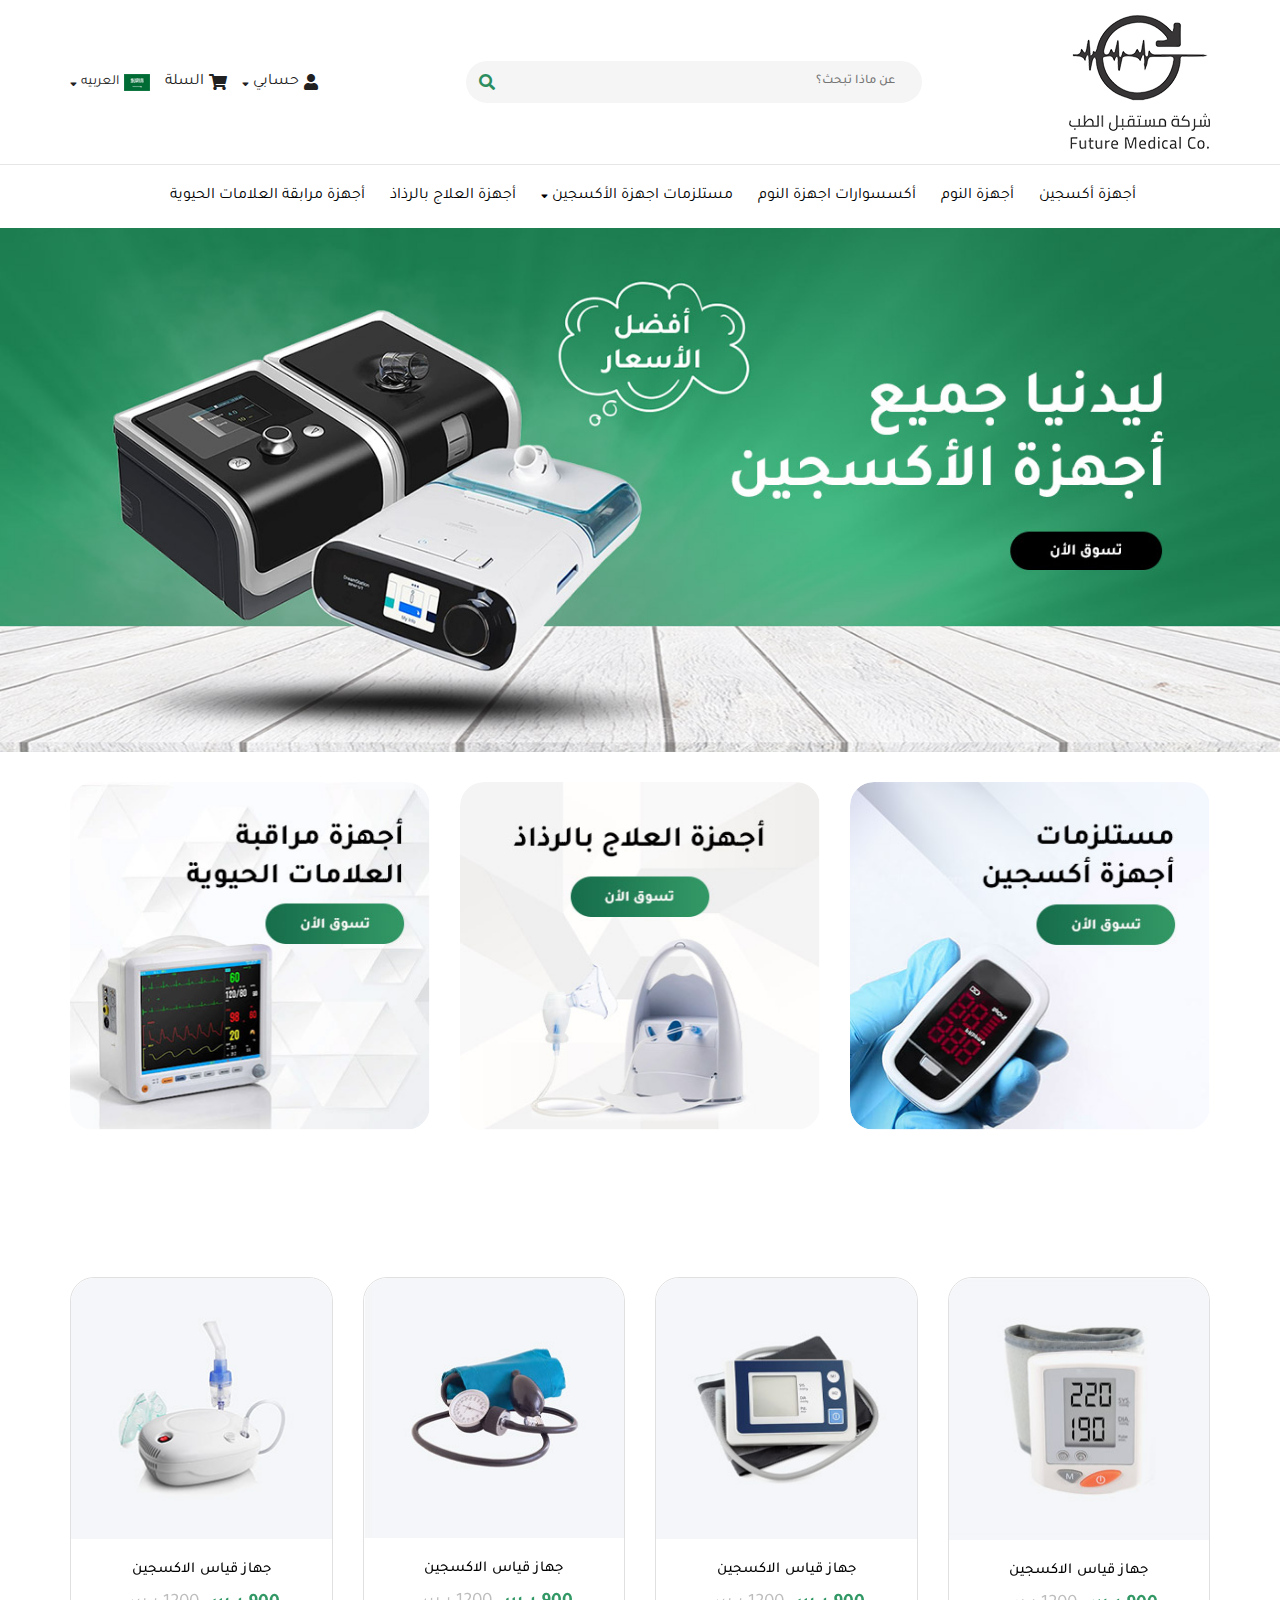
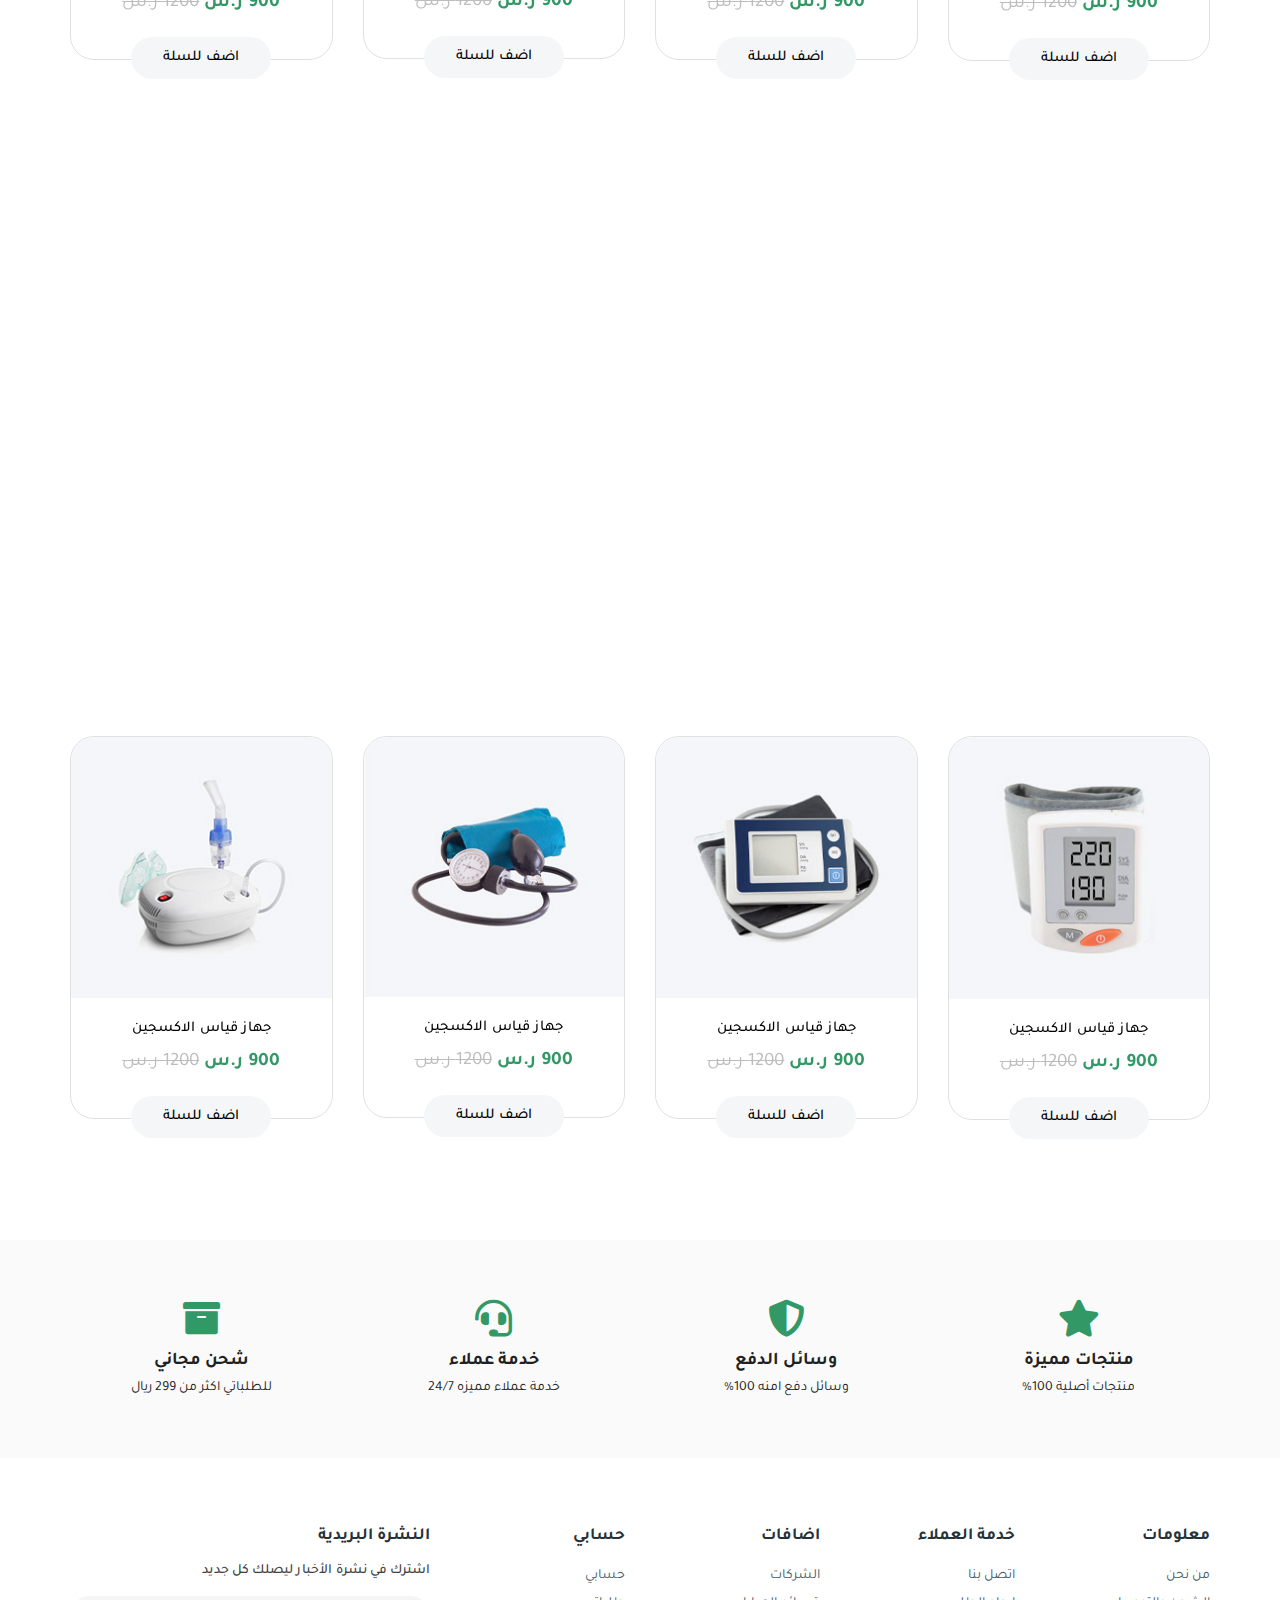
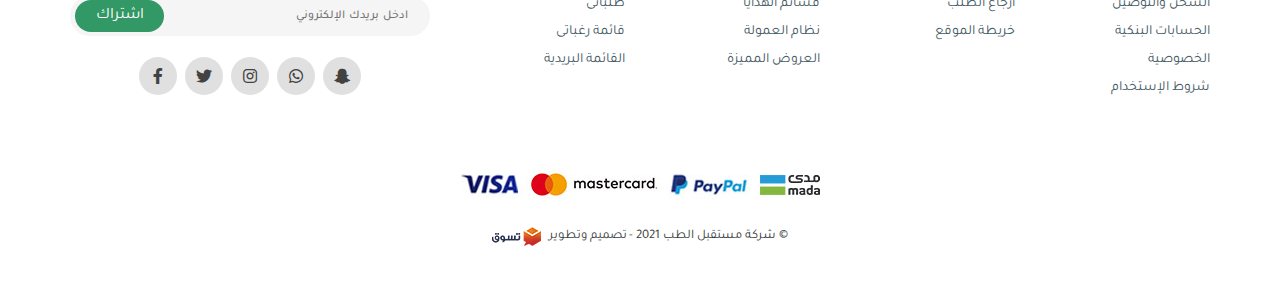
<file: index.html>
<!doctype html>
<html lang="ar" dir="rtl">

<head>
    <meta charset="utf-8">
    <meta http-equiv="X-UA-Compatible" content="IE=edge">
    <meta name="viewport" content="width=device-width, initial-scale=1">
    <title>future medical</title>
    <link rel="icon" href="images/fav.png" type="image/png">
    <link rel="stylesheet" href="css/all.min.css" />
    <link rel="stylesheet" href="css/bootstrap.min.css" />
    <link rel="stylesheet" href="css/bootstrap-rtl.min.css">
    <link rel="stylesheet" href="css/fonts.css">
    <link rel="stylesheet" href="css/animate.css">
    <link rel="stylesheet" href="css/swiper.min.css">
    <link rel="stylesheet" href="css/style.css">

</head>

<body>
    <!-- header section -->
    <!-- header section -->
    <header>
        <div class="top-header">
            <div class="container">
                <div class="first-header">
                    <div class="icon-logo">
                        <figure class="img-logo">
                            <a href="#"><img src="images/logo.png" class="img-responsive"></a>
                        </figure>
                    </div>
                    <div class="search-section">
                        <form class="search-form">
                            <input class="search-input" type="text" name="search" value=""
                                placeholder="عن ماذا تبحث؟">
                            <button class="search-button">
                                <span class="fa fa-search"></span>
                            </button>
                        </form>
                    </div>
                    <div class="icons-cont">
                        <div class="register-section">
                            <div class="dropdown user-anchor add-margin">
                                <div href="#" class="add-to">
                                    <span class="fas fa-user icon-ancor"></span>
                                    <span class="hide-txt">حسابي</span>
                                    <div class="dropdown-content">
                                        <a class="cat-drop" href="#">تسجيل دخول</a>
                                        <a class="cat-drop" href="#">حساب جديد</a>
                                    </div>
                                </div>    
                            </div>
                            <div href="#" class="add-to">
                                <span class="fas fa-shopping-cart icon-ancor"></span>
                                <span class="hide-txt">السلة</span>
                            </div>
                        </div>
                        <div class="lang-cont">
                            <div class="lang-section">
                                <img src="images/lang.png" alt="lang-img">
                                <div class="dropdown">
                                    <span class="lang-word chevron-down">العربيه</span>
                                    <div class="dropdown-content">
                                        <a class="cat-drop" href="index.html">العربيه</a>
                                        <a class="cat-drop" href="index-en.html">English</a>
                                    </div>
                                </div>
                            </div>
                        </div>
                        <div class="show-icons">
                            <a class="menu-bars fixall" id="menu-id" href="#!">
                                <i class="fas fa-bars"></i>
                            </a>
                        </div>
                    </div>
                </div>
            </div>
        </div>
        <div class="overlay" style="display: block;"></div>
        <nav>
            <div class="nav-head">
                <div class="lang-section hide-big">
                    <img src="images/lang.png" alt="lang-img">
                    <div class="dropdown">
                        <span class="lang-word chevron-down">العربيه</span>
                        <div class="dropdown-content">
                            <a class="cat-drop" href="index.html">العربيه</a>
                            <a class="cat-drop" href="index-en.html">English</a>
                        </div>
                    </div>
                </div>
                <a class="fixall close-btn">
                    <i class="fas fa-times"></i>
                </a>
            </div>
            <div class="nav-header">
                <div class="container">
                    <div class="navgition">
                        <ul class="big-menu list-unstyled">
                            <li class="menu-list hide-big">
                                <a href="#" class="menu-link">
                                    الرئيسيه
                                </a>
                            </li>
                            <li class="menu-list">
                                <a href="#" class="menu-link">
                                    أجهزة أكسجين
                                </a>
                            </li>
                            <li class="menu-list">
                                <a href="#" class="menu-link">
                                    أجهزة النوم
                                </a>
                            </li>
                            <li class="menu-list">
                                <a href="#" class="menu-link">
                                    أكسسوارات اجهزة النوم
                                </a>
                            </li>
                            <li class="menu-list">
                                <div class="dropdown">
                                    <span class="menu-link menu-drop chevron-down">مستلزمات اجهزة الأكسجين</span>
                                    <div class="dropdown-content">
                                        <a class="cat-drop" href="#">أنبوب انفي طويل</a>
                                        <a class="cat-drop" href="#">وصلة أكسجين</a>
                                        <a class="cat-drop" href="#">علبة ترطيب</a>
                                        <a class="cat-drop" href="#">فلتر مكثف أكسجين</a>
                                    </div>
                                </div>
                            </li>
                            <li class="menu-list">
                                <a href="#" class="menu-link">
                                    أجهزة العلاج بالرذاذ
                                </a>
                            </li>
                            <li class="menu-list">
                                <a href="#" class="menu-link">
                                    أجهزة مرابقة العلامات الحيوية
                                </a>
                            </li>
                        </ul>
                    </div>
                </div>
            </div>
        </nav>
    </header>
    <!-- header section -->
    <!-- main slider -->
    <div class="main-slider">
        <div class="swiper-cont">
            <div class="swiper-container">
                <div class="swiper-wrapper">
                    <div class="swiper-slide">
                        <div class="main">
                            <a href="#!" class="pro-img">
                                <img src="images/main-slider/01.jpg" class="img-responsive">
                            </a>
                        </div>
                    </div>
                    <div class="swiper-slide">
                        <div class="main">
                            <a href="#!" class="pro-img">
                                <img src="images/main-slider/01.jpg" class="img-responsive">
                            </a>
                        </div>
                    </div>
                    <div class="swiper-slide">
                        <div class="main">
                            <a href="#!" class="pro-img">
                                <img src="images/main-slider/01.jpg" class="img-responsive">
                            </a>
                        </div>
                    </div>
                </div>
                <div class="swiper-pagination"></div>
            </div>
            <div class="swiper-btn-prev swiper-btn"><i class="fas fa-chevron-right"></i></div>
            <div class="swiper-btn-next swiper-btn"><i class="fas fa-chevron-left"></i></div>
        </div>
    </div>
    <!-- main slider -->
    <!-- small-banner section -->
    <div class="small-banner-section">
        <div class="container">
            <div class="small-banner-cont">
                <div class="row">
                    <div class="col-md-4 wow bounceInUp banner-cont" wow-data-delay="5s">
                        <a href="#!" class="small-banner-img">
                            <img src="images/banner/01.jpg" class="img-responsive">
                        </a>
                    </div>
                    <div class="col-md-4 wow bounceInUp banner-cont" wow-data-delay="5s">
                        <a href="#!" class="small-banner-img">
                            <img src="images/banner/02.jpg" class="img-responsive">
                        </a>
                    </div>
                    <div class="col-md-4 wow bounceInUp banner-cont" wow-data-delay="5s">
                        <a href="#!" class="small-banner-img">
                            <img src="images/banner/03.jpg" class="img-responsive">
                        </a>
                    </div>
                </div>
            </div>
        </div>
    </div>
    <!-- small-banner section -->
    <!-- product slider -->
    <div class="product-section product-one">
        <div class="container">
            <div class="wow fadeInDown" wow-data-delay="5s">
                <h2 class="product-head">وصل حديثا</h2>
            </div>
            <div class="product-slider">
                <div class="swiper-container">
                    <!-- Additional required wrapper -->
                    <div class="swiper-wrapper">
                      <!-- Slides -->
                        <div class="swiper-slide">
                            <div class="product">
                                <a href="#!" class="product-img">
                                    <img src="images/product-slider/01.jpg" class="img-responsive">
                                </a>
                                <div class="product-content">
                                    <a class="product-name" href="#!">
                                        جهاز قياس الاكسجين
                                    </a>
                                    <div class="price-box">
                                        <span class="first-price">900 ر.س</span>
                                        <span class="last-price">1200 ر.س</span>
                                    </div>
                                    <a href="#" class="product-button">
                                        اضف للسلة
                                    </a>
                                </div> 
                            </div>   
                        </div>
                        <div class="swiper-slide">
                            <div class="product">
                                <a href="#!" class="product-img">
                                    <img src="images/product-slider/02.jpg" class="img-responsive">
                                </a>
                                <div class="product-content">
                                    <a class="product-name" href="#!">
                                        جهاز قياس الاكسجين
                                    </a>
                                    <div class="price-box">
                                        <span class="first-price">900 ر.س</span>
                                        <span class="last-price">1200 ر.س</span>
                                    </div>
                                    <a href="#" class="product-button">
                                        اضف للسلة
                                    </a>
                                </div> 
                            </div>   
                        </div>
                        <div class="swiper-slide">
                            <div class="product">
                                <a href="#!" class="product-img">
                                    <img src="images/product-slider/03.jpg" class="img-responsive">
                                </a>
                                <div class="product-content">
                                    <a class="product-name" href="#!">
                                        جهاز قياس الاكسجين
                                    </a>
                                    <div class="price-box">
                                        <span class="first-price">900 ر.س</span>
                                        <span class="last-price">1200 ر.س</span>
                                    </div>
                                    <a href="#" class="product-button">
                                        اضف للسلة
                                    </a>
                                </div> 
                            </div>   
                        </div>
                        <div class="swiper-slide">
                            <div class="product">
                                <a href="#!" class="product-img">
                                    <img src="images/product-slider/04.jpg" class="img-responsive">
                                </a>
                                <div class="product-content">
                                    <a class="product-name" href="#!">
                                        جهاز قياس الاكسجين
                                    </a>
                                    <div class="price-box">
                                        <span class="first-price">900 ر.س</span>
                                        <span class="last-price">1200 ر.س</span>
                                    </div>
                                    <a href="#" class="product-button">
                                        اضف للسلة
                                    </a>
                                </div> 
                            </div>   
                        </div>
                    </div>
                </div>
                <div class="swiper-pagination"></div>
                  
                <div class="swiper-btn-prev swiper-btn"><span class="fas fa-chevron-right"></span></div>
                <div class="swiper-btn-next swiper-btn"><span class="fas fa-chevron-left"></span></div>
            </div>
        </div>
    </div>
    <!-- product slider -->
    <!-- big-banner section -->
    <section class="big-banner-section">
        <div class="container">
            <div class="big-banner-cont wow fadeInDown" wow-data-delay="5s">
                <a href="#"><img src="images/banner/big-banner.jpg" alt="banner-image" class="img-responsive"></a> 
            </div>
        </div>
    </section>
    <!-- big-banner section --> 
    <!-- product slider -->
    <div class="product-section product-two">
        <div class="container">
            <div class="wow fadeInDown" wow-data-delay="5s">
                <h2 class="product-head">الأكثر مبيعا</h2>
            </div>
            <div class="product-slider">
                <div class="swiper-container">
                    <!-- Additional required wrapper -->
                    <div class="swiper-wrapper">
                      <!-- Slides -->
                        <div class="swiper-slide">
                            <div class="product">
                                <a href="#!" class="product-img">
                                    <img src="images/product-slider/01.jpg" class="img-responsive">
                                </a>
                                <div class="product-content">
                                    <a class="product-name" href="#!">
                                        جهاز قياس الاكسجين
                                    </a>
                                    <div class="price-box">
                                        <span class="first-price">900 ر.س</span>
                                        <span class="last-price">1200 ر.س</span>
                                    </div>
                                    <a href="#" class="product-button">
                                        اضف للسلة
                                    </a>
                                </div> 
                            </div>   
                        </div>
                        <div class="swiper-slide">
                            <div class="product">
                                <a href="#!" class="product-img">
                                    <img src="images/product-slider/02.jpg" class="img-responsive">
                                </a>
                                <div class="product-content">
                                    <a class="product-name" href="#!">
                                        جهاز قياس الاكسجين
                                    </a>
                                    <div class="price-box">
                                        <span class="first-price">900 ر.س</span>
                                        <span class="last-price">1200 ر.س</span>
                                    </div>
                                    <a href="#" class="product-button">
                                        اضف للسلة
                                    </a>
                                </div> 
                            </div>   
                        </div>
                        <div class="swiper-slide">
                            <div class="product">
                                <a href="#!" class="product-img">
                                    <img src="images/product-slider/03.jpg" class="img-responsive">
                                </a>
                                <div class="product-content">
                                    <a class="product-name" href="#!">
                                        جهاز قياس الاكسجين
                                    </a>
                                    <div class="price-box">
                                        <span class="first-price">900 ر.س</span>
                                        <span class="last-price">1200 ر.س</span>
                                    </div>
                                    <a href="#" class="product-button">
                                        اضف للسلة
                                    </a>
                                </div> 
                            </div>   
                        </div>
                        <div class="swiper-slide">
                            <div class="product">
                                <a href="#!" class="product-img">
                                    <img src="images/product-slider/04.jpg" class="img-responsive">
                                </a>
                                <div class="product-content">
                                    <a class="product-name" href="#!">
                                        جهاز قياس الاكسجين
                                    </a>
                                    <div class="price-box">
                                        <span class="first-price">900 ر.س</span>
                                        <span class="last-price">1200 ر.س</span>
                                    </div>
                                    <a href="#" class="product-button">
                                        اضف للسلة
                                    </a>
                                </div> 
                            </div>   
                        </div>
                    </div>
                </div>
                <div class="swiper-pagination"></div>
                  
                <div class="swiper-btn-prev swiper-btn"><span class="fas fa-chevron-right"></span></div>
                <div class="swiper-btn-next swiper-btn"><span class="fas fa-chevron-left"></span></div>
            </div>
        </div>
    </div>
    <!-- product slider -->
    <!-- feature section -->
    <section class="feature-section">
        <div class="container">
            <div class="features">
                <div class="features-div">
                    <div class="row">
                        <div class="col-md-3 col-xs-12">
                            <div class="features-box" href="#">
                                <span class="fas fa-star features-icon"></span>
                                <div class="features-text">
                                    <h5 class="features-h">منتجات مميزة</h5>
                                    <span class="features-span">منتجات أصلية 100%</span>
                                </div>
                            </div>
                        </div>
                        <div class="col-md-3 col-xs-12">
                            <div class="features-box" href="#">
                                <span class="fas fa-shield-alt features-icon"></span>
                                <div class="features-text">
                                    <h5 class="features-h">وسائل الدفع</h5>
                                    <span class="features-span">وسائل دفع امنه 100%</span>
                                </div>
                            </div>
                        </div>
                        <div class="col-md-3 col-xs-12">
                            <div class="features-box" href="#">
                                <span class="fas fa-headset features-icon"></span>
                                <div class="features-text">
                                    <h5 class="features-h">خدمة عملاء</h5>
                                    <span class="features-span">خدمة عملاء مميزه 24/7</span>
                                </div>
                            </div>
                        </div>
                        <div class="col-md-3 col-xs-12">
                            <div class="features-box" href="#">
                                <span class="fas fa-archive features-icon"></span>
                                <div class="features-text">
                                    <h5 class="features-h">شحن مجاني</h5>
                                    <span class="features-span">للطلباتي اكثر من 299 ريال</span>
                                </div>
                            </div>
                        </div>
                    </div>
                </div>
            </div>
            <div class="swiper-pagination"></div>
        </div>
    </section>
    <!-- feature section -->
    <!-- footer section -->
    <footer>
        <div class="container">
            <div class="first-footer">
                <div class="row">
                    <div class="col-lg-8 col-xs-12">
                        <div class="footer-list">
                            <div class="row">
                                <div class="col-sm-3 col-xs-12">
                                    <div class="nav-foot-cont">
                                        <h2 class="nav-foot-header foot-header">معلومات</h2>
                                        <ul class="nav-foot list-unstyled">
                                            <li class="nav-foot-li">
                                                <a href="#" class="nav-foot-link">من نحن</a>
                                            </li>
                                            <li class="nav-foot-li">
                                                <a href="#" class="nav-foot-link">الشحن والتوصيل</a>
                                            </li>
                                            <li class="nav-foot-li">
                                                <a href="#" class="nav-foot-link">الحسابات البنكية</a>
                                            </li>
                                            <li class="nav-foot-li">
                                                <a href="#" class="nav-foot-link">الخصوصية</a>
                                            </li>
                                            <li class="nav-foot-li">
                                                <a href="#" class="nav-foot-link">شروط الإستخدام</a>
                                            </li>
                                        </ul>
                                    </div>
                                </div>
                                <div class="col-sm-3 col-xs-12">
                                    <div class="nav-foot-cont">
                                        <h2 class="nav-foot-header foot-header">خدمة العملاء</h2>
                                        <ul class="nav-foot list-unstyled">
                                            <li class="nav-foot-li">
                                                <a href="#" class="nav-foot-link">اتصل بنا</a>
                                            </li>
                                            <li class="nav-foot-li">
                                                <a href="#" class="nav-foot-link">ارجاع الطلب</a>
                                            </li>
                                            <li class="nav-foot-li">
                                                <a href="#" class="nav-foot-link">خريطة الموقع</a>
                                            </li>
                                        </ul>
                                    </div>
                                </div>
                                <div class="col-sm-3 col-xs-12">
                                    <div class="nav-foot-cont">
                                        <h2 class="nav-foot-header foot-header">اضافات</h2>
                                        <ul class="nav-foot list-unstyled">
                                            <li class="nav-foot-li">
                                                <a href="#" class="nav-foot-link">الشركات</a>
                                            </li>
                                            <li class="nav-foot-li">
                                                <a href="#" class="nav-foot-link">قسائم الهدايا</a>
                                            </li>
                                            <li class="nav-foot-li">
                                                <a href="#" class="nav-foot-link">نظام العمولة</a>
                                            </li>
                                            <li class="nav-foot-li">
                                                <a href="#" class="nav-foot-link">العروض المميزة</a>
                                            </li>
                                        </ul>
                                    </div>
                                </div>
                                <div class="col-sm-3 col-xs-12">
                                    <div class="nav-foot-cont">
                                        <h2 class="nav-foot-header foot-header">حسابي</h2>
                                        <ul class="nav-foot list-unstyled">
                                            <li class="nav-foot-li">
                                                <a href="#" class="nav-foot-link">حسابي</a>
                                            </li>
                                            <li class="nav-foot-li">
                                                <a href="#" class="nav-foot-link">طلباتى</a>
                                            </li>
                                            <li class="nav-foot-li">
                                                <a href="#" class="nav-foot-link">قائمة رغباتى</a>
                                            </li>
                                            <li class="nav-foot-li">
                                                <a href="#" class="nav-foot-link">القائمة البريدية</a>
                                            </li>
                                        </ul>
                                    </div>
                                </div>
                            </div>
                        </div>
                    </div>
                    <div class="col-lg-4 col-xs-12">
                        <div class="news-letter">
                            <form action="" method="post">
                                <h3 class="news-header foot-header">النشرة البريدية</h3>
                                <span class="news-span">اشترك في نشرة الأخبار ليصلك كل جديد</span>
                                <div class="newsletter-cont">
                                    <input type="email" name="txtemail" value="" class="newsletter-input"
                                        placeholder="ادخل بريدك الإلكتروني">
                                    <button type="submit" class="newsletter-button">
                                        <span>اشتراك</span>
                                    </button>
                                </div>
                            </form>
                        </div>
                        <div class="social">
                            <a href="#" class="social-link">
                                <i class="fab fa-facebook-f"></i>
                            </a>
                            <a href="#" class="social-link">
                                <i class="fab fa-twitter"></i>
                            </a>
                            <a href="#" class="social-link">
                                <i class="fab fa-instagram"></i>
                            </a>
                            <a href="#" class="social-link">
                                <i class="fab fa-whatsapp"></i>
                            </a>
                            <a href="#" class="social-link">
                                <i class="fab fa-snapchat-ghost"></i>
                            </a>
                        </div>
                    </div>
                </div>
            </div>
            <div class="pay-footer">
                <figure class="pay-figure">
                    <img src="images/pay-img.jpg" class="img-responsive pay-img">
                </figure>
                <div class="copy-right">
                    © شركة مستقبل الطب  2021 - 
                    <span class="design-text">
                        تصميم وتطوير  
                        <a href="#"><img src="images/tasawk.png" alt="taswak" class="taswak-img"></a>
                    </span>
                </div>      
            </div>  
        </div>
    </footer>            
    <!-- footer section -->
    <!-- overlay -->
    <div class="overlay-box"></div>
    <div class="overlay-box2"></div>
    <!-- overlay -->
    <script src="js/jquery-2.1.1.min.js"></script>
    <script src="js/bootstrap.min.js"></script>
    <script src="js/swiper.min.js"></script>
    <script src="js/wow.min.js"></script>
    <script src="js/script.js"></script>         
</body>


</html>
</file>
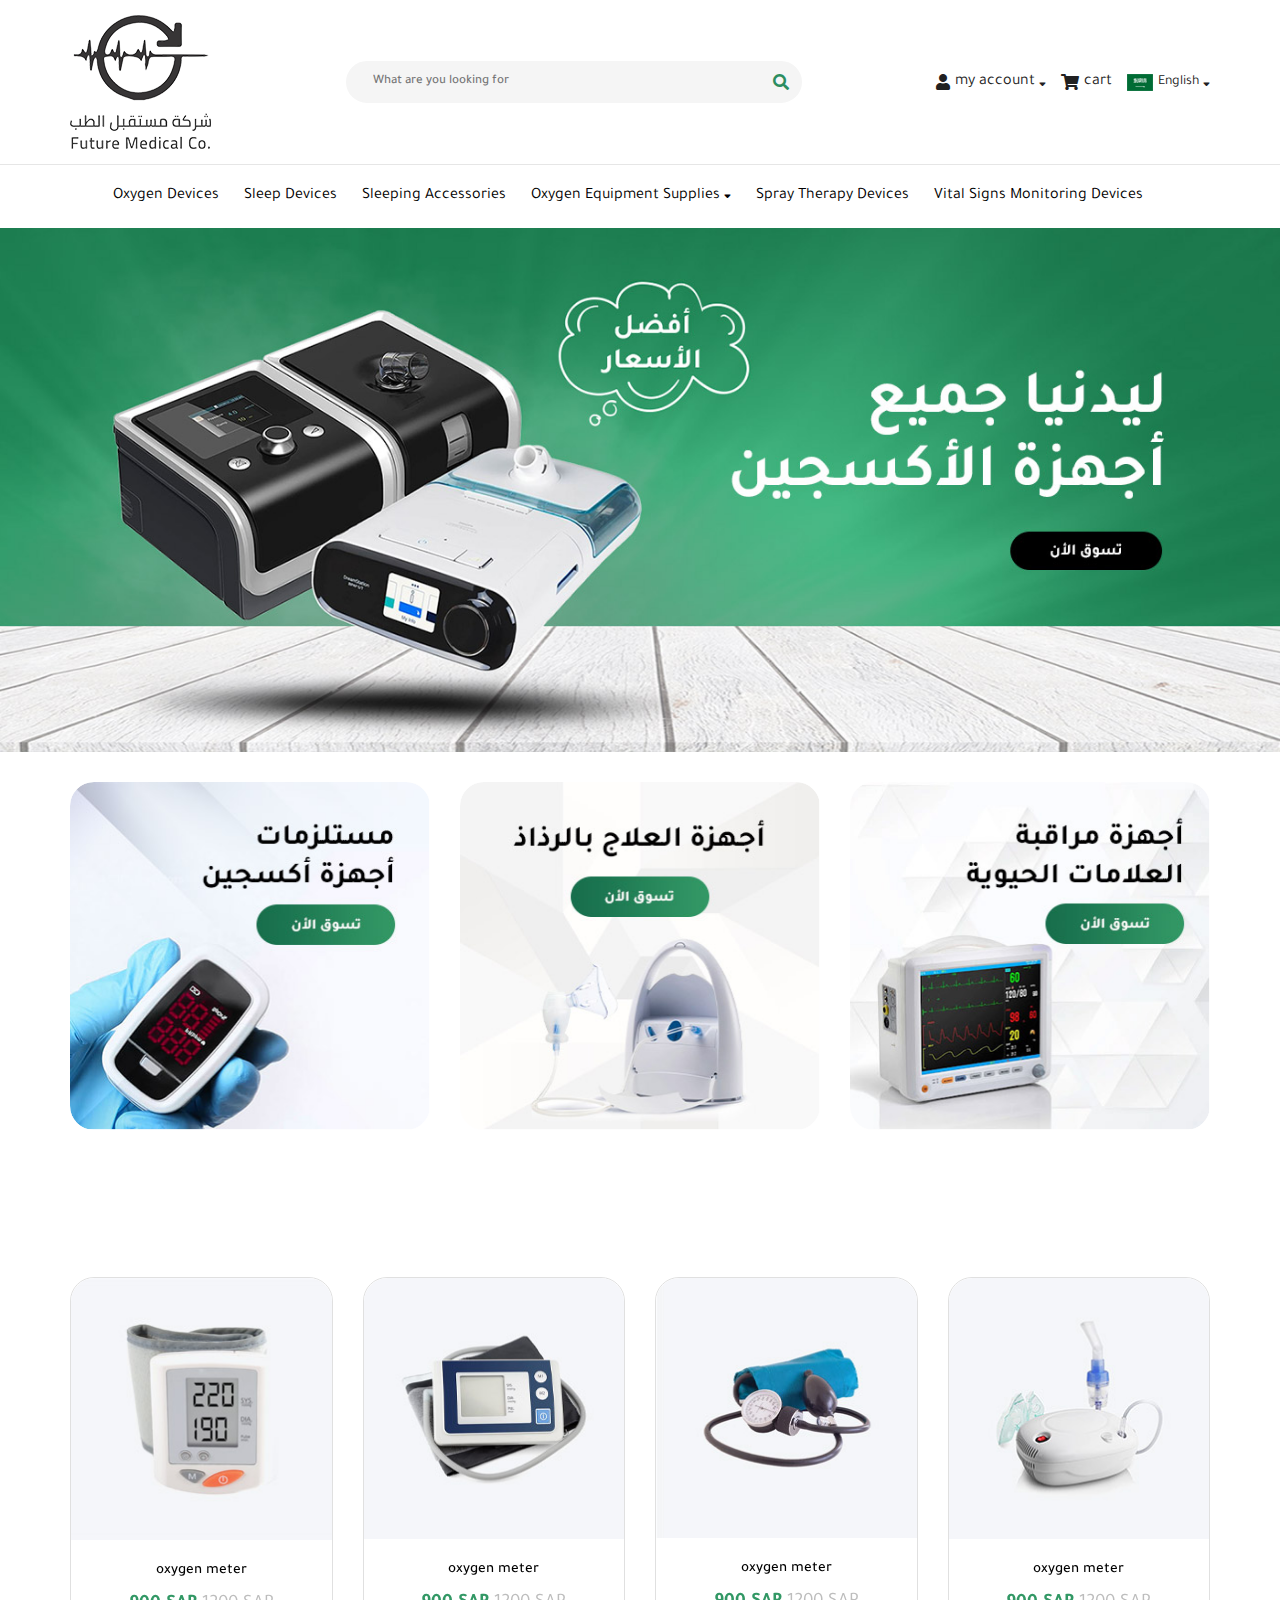
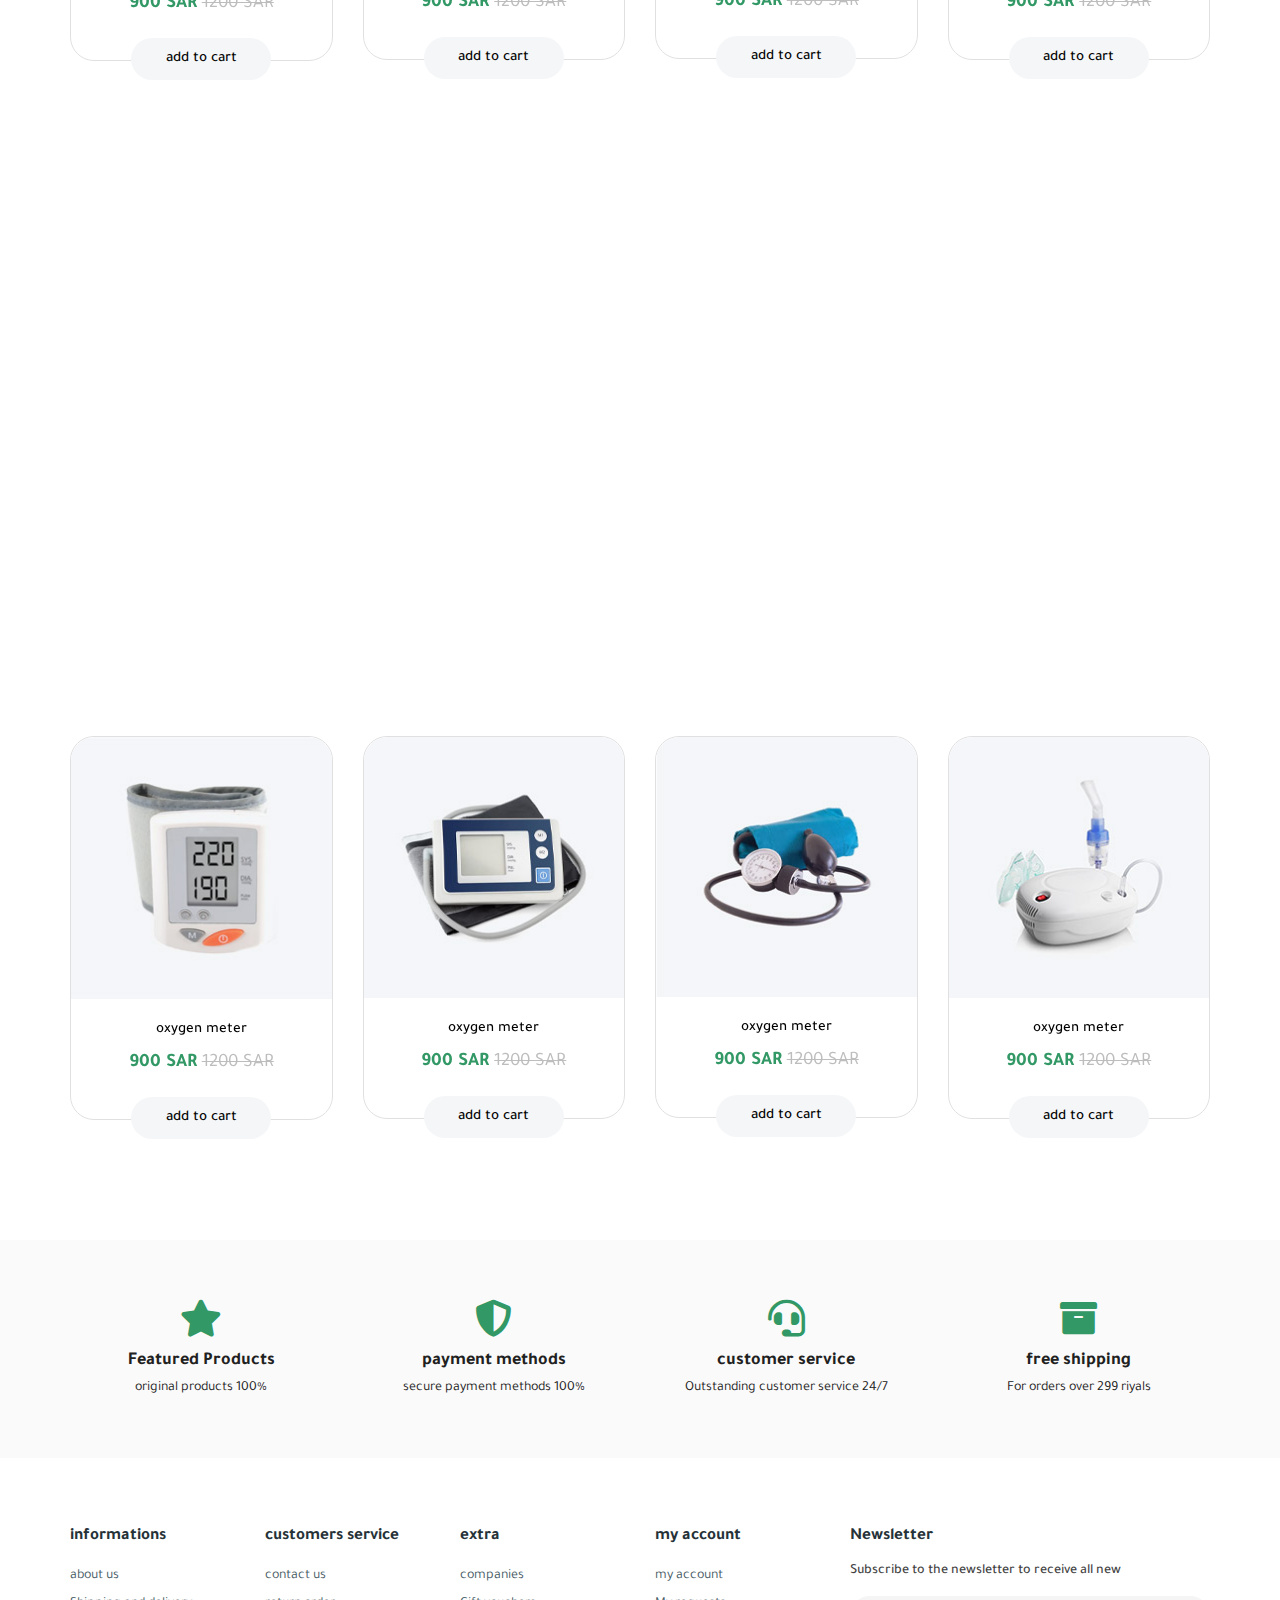
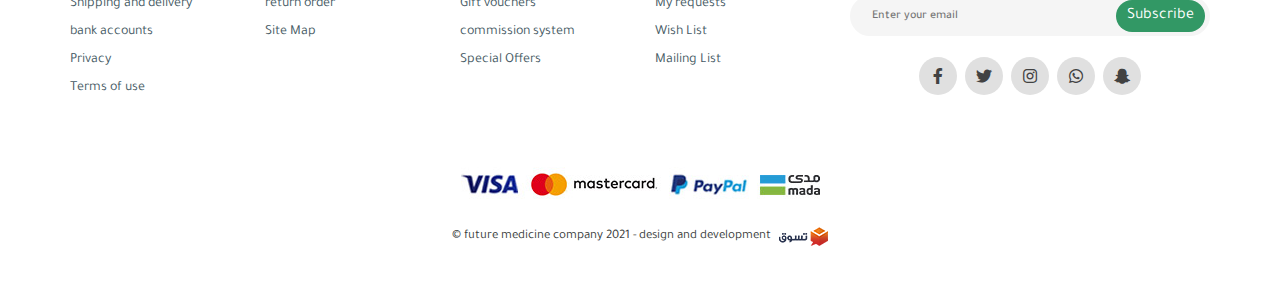
<file: index-en.html>
<!doctype html>
<html lang="en" dir="ltr">

<head>
    <meta charset="utf-8">
    <meta http-equiv="X-UA-Compatible" content="IE=edge">
    <meta name="viewport" content="width=device-width, initial-scale=1">
    <title>future medical</title>
    <link rel="icon" href="images/fav.png" type="image/png">
    <link rel="stylesheet" href="css/all.min.css" />
    <link rel="stylesheet" href="css/bootstrap.min.css" />
    <link rel="stylesheet" href="css/fonts.css">
    <link rel="stylesheet" href="css/animate.css">
    <link rel="stylesheet" href="css/swiper.min.css">
    <link rel="stylesheet" href="css/style.css">

</head>

<body>
    <!-- header section -->
    <!-- header section -->
    <header>
        <div class="top-header">
            <div class="container">
                <div class="first-header">
                    <div class="icon-logo">
                        <figure class="img-logo">
                            <a href="#"><img src="images/logo.png" class="img-responsive"></a>
                        </figure>
                    </div>
                    <div class="search-section">
                        <form class="search-form">
                            <input class="search-input" type="text" name="search" value=""
                                placeholder="What are you looking for">
                            <button class="search-button">
                                <span class="fa fa-search"></span>
                            </button>
                        </form>
                    </div>
                    <div class="icons-cont">
                        <div class="register-section">
                            <div class="dropdown user-anchor add-margin">
                                <div href="#" class="add-to">
                                    <span class="fas fa-user icon-ancor"></span>
                                    <span class="hide-txt">my account</span>
                                    <div class="dropdown-content">
                                        <a class="cat-drop" href="#">Login</a>
                                        <a class="cat-drop" href="#">new account</a>
                                    </div>
                                </div>    
                            </div>
                            <div href="#" class="add-to">
                                <span class="fas fa-shopping-cart icon-ancor"></span>
                                <span class="hide-txt">cart</span>
                            </div>
                        </div>
                        <div class="lang-cont">
                            <div class="lang-section">
                                <img src="images/lang.png" alt="lang-img">
                                <div class="dropdown">
                                    <span class="lang-word chevron-down">English</span>
                                    <div class="dropdown-content">
                                        <a class="cat-drop" href="index-en.html">English</a>
                                        <a class="cat-drop" href="index.html">العربيه</a>
                                    </div>
                                </div>
                            </div>
                        </div>
                        <div class="show-icons">
                            <a class="menu-bars fixall" id="menu-id" href="#!">
                                <i class="fas fa-bars"></i>
                            </a>
                        </div>
                    </div>
                </div>
            </div>
        </div>
        <div class="overlay" style="display: block;"></div>
        <nav>
            <div class="nav-head">
                <div class="lang-section hide-big">
                    <img src="images/lang.png" alt="lang-img">
                    <div class="dropdown">
                        <span class="lang-word chevron-down">English</span>
                        <div class="dropdown-content">
                            <a class="cat-drop" href="index-en.html">English</a>
                            <a class="cat-drop" href="index.html">العربيه</a>
                        </div>
                    </div>
                </div>
                <a class="fixall close-btn">
                    <i class="fas fa-times"></i>
                </a>
            </div>
            <div class="nav-header">
                <div class="container">
                    <div class="navgition">
                        <ul class="big-menu list-unstyled">
                            <li class="menu-list hide-big">
                                <a href="#" class="menu-link">
                                    home
                                </a>
                            </li>
                            <li class="menu-list">
                                <a href="#" class="menu-link">
                                    oxygen devices
                                </a>
                            </li>
                            <li class="menu-list">
                                <a href="#" class="menu-link">
                                    sleep devices
                                </a>
                            </li>
                            <li class="menu-list">
                                <a href="#" class="menu-link">
                                    Sleeping accessories
                                </a>
                            </li>
                            <li class="menu-list">
                                <div class="dropdown">
                                    <span class="menu-link menu-drop chevron-down">Oxygen equipment supplies</span>
                                    <div class="dropdown-content">
                                        <a class="cat-drop" href="#">long nasal tube</a>
                                        <a class="cat-drop" href="#">oxygen connection</a>
                                        <a class="cat-drop" href="#">hydration box</a>
                                        <a class="cat-drop" href="#">oxygen concentrator filter</a>
                                    </div>
                                </div>
                            </li>
                            <li class="menu-list">
                                <a href="#" class="menu-link">
                                    Spray Therapy Devices
                                </a>
                            </li>
                            <li class="menu-list">
                                <a href="#" class="menu-link">
                                    Vital Signs Monitoring Devices
                                </a>
                            </li>
                        </ul>
                    </div>
                </div>
            </div>
        </nav>
    </header>
    <!-- header section -->
    <!-- main slider -->
    <div class="main-slider">
        <div class="swiper-cont">
            <div class="swiper-container">
                <div class="swiper-wrapper">
                    <div class="swiper-slide">
                        <div class="main">
                            <a href="#!" class="pro-img">
                                <img src="images/main-slider/01.jpg" class="img-responsive">
                            </a>
                        </div>
                    </div>
                    <div class="swiper-slide">
                        <div class="main">
                            <a href="#!" class="pro-img">
                                <img src="images/main-slider/01.jpg" class="img-responsive">
                            </a>
                        </div>
                    </div>
                    <div class="swiper-slide">
                        <div class="main">
                            <a href="#!" class="pro-img">
                                <img src="images/main-slider/01.jpg" class="img-responsive">
                            </a>
                        </div>
                    </div>
                </div>
                <div class="swiper-pagination"></div>
            </div>
            <div class="swiper-btn-prev swiper-btn"><i class="fas fa-chevron-right"></i></div>
            <div class="swiper-btn-next swiper-btn"><i class="fas fa-chevron-left"></i></div>
        </div>
    </div>
    <!-- main slider -->
    <!-- small-banner section -->
    <div class="small-banner-section">
        <div class="container">
            <div class="small-banner-cont">
                <div class="row">
                    <div class="col-md-4 wow bounceInUp banner-cont" wow-data-delay="5s">
                        <a href="#!" class="small-banner-img">
                            <img src="images/banner/01.jpg" class="img-responsive">
                        </a>
                    </div>
                    <div class="col-md-4 wow bounceInUp banner-cont" wow-data-delay="5s">
                        <a href="#!" class="small-banner-img">
                            <img src="images/banner/02.jpg" class="img-responsive">
                        </a>
                    </div>
                    <div class="col-md-4 wow bounceInUp banner-cont" wow-data-delay="5s">
                        <a href="#!" class="small-banner-img">
                            <img src="images/banner/03.jpg" class="img-responsive">
                        </a>
                    </div>
                </div>
            </div>
        </div>
    </div>
    <!-- small-banner section -->
    <!-- product slider -->
    <div class="product-section product-one">
        <div class="container">
            <div class="wow fadeInDown" wow-data-delay="5s">
                <h2 class="product-head">recently arrived</h2>
            </div>
            <div class="product-slider">
                <div class="swiper-container">
                    <!-- Additional required wrapper -->
                    <div class="swiper-wrapper">
                      <!-- Slides -->
                        <div class="swiper-slide">
                            <div class="product">
                                <a href="#!" class="product-img">
                                    <img src="images/product-slider/01.jpg" class="img-responsive">
                                </a>
                                <div class="product-content">
                                    <a class="product-name" href="#!">
                                        oxygen meter
                                    </a>
                                    <div class="price-box">
                                        <span class="first-price">900 SAR</span>
                                        <span class="last-price">1200 SAR</span>
                                    </div>
                                    <a href="#" class="product-button">
                                        add to cart
                                    </a>
                                </div> 
                            </div>   
                        </div>
                        <div class="swiper-slide">
                            <div class="product">
                                <a href="#!" class="product-img">
                                    <img src="images/product-slider/02.jpg" class="img-responsive">
                                </a>
                                <div class="product-content">
                                    <a class="product-name" href="#!">
                                        oxygen meter
                                    </a>
                                    <div class="price-box">
                                        <span class="first-price">900 SAR</span>
                                        <span class="last-price">1200 SAR</span>
                                    </div>
                                    <a href="#" class="product-button">
                                        add to cart
                                    </a>
                                </div> 
                            </div>   
                        </div>
                        <div class="swiper-slide">
                            <div class="product">
                                <a href="#!" class="product-img">
                                    <img src="images/product-slider/03.jpg" class="img-responsive">
                                </a>
                                <div class="product-content">
                                    <a class="product-name" href="#!">
                                        oxygen meter
                                    </a>
                                    <div class="price-box">
                                        <span class="first-price">900 SAR</span>
                                        <span class="last-price">1200 SAR</span>
                                    </div>
                                    <a href="#" class="product-button">
                                        add to cart
                                    </a>
                                </div> 
                            </div>   
                        </div>
                        <div class="swiper-slide">
                            <div class="product">
                                <a href="#!" class="product-img">
                                    <img src="images/product-slider/04.jpg" class="img-responsive">
                                </a>
                                <div class="product-content">
                                    <a class="product-name" href="#!">
                                        oxygen meter
                                    </a>
                                    <div class="price-box">
                                        <span class="first-price">900 SAR</span>
                                        <span class="last-price">1200 SAR</span>
                                    </div>
                                    <a href="#" class="product-button">
                                        add to cart
                                    </a>
                                </div> 
                            </div>   
                        </div>
                    </div>
                </div>
                <div class="swiper-pagination"></div>
                  
                <div class="swiper-btn-prev swiper-btn"><span class="fas fa-chevron-right"></span></div>
                <div class="swiper-btn-next swiper-btn"><span class="fas fa-chevron-left"></span></div>
            </div>
        </div>
    </div>
    <!-- product slider -->
    <!-- big-banner section -->
    <section class="big-banner-section">
        <div class="container">
            <div class="big-banner-cont wow fadeInDown" wow-data-delay="5s">
                <a href="#"><img src="images/banner/big-banner.jpg" alt="banner-image" class="img-responsive"></a> 
            </div>
        </div>
    </section>
    <!-- big-banner section --> 
    <!-- product slider -->
    <div class="product-section product-two">
        <div class="container">
            <div class="wow fadeInDown" wow-data-delay="5s">
                <h2 class="product-head">Best seller</h2>
            </div>
            <div class="product-slider">
                <div class="swiper-container">
                    <!-- Additional required wrapper -->
                    <div class="swiper-wrapper">
                      <!-- Slides -->
                        <div class="swiper-slide">
                            <div class="product">
                                <a href="#!" class="product-img">
                                    <img src="images/product-slider/01.jpg" class="img-responsive">
                                </a>
                                <div class="product-content">
                                    <a class="product-name" href="#!">
                                        oxygen meter
                                    </a>
                                    <div class="price-box">
                                        <span class="first-price">900 SAR</span>
                                        <span class="last-price">1200 SAR</span>
                                    </div>
                                    <a href="#" class="product-button">
                                        add to cart
                                    </a>
                                </div> 
                            </div>   
                        </div>
                        <div class="swiper-slide">
                            <div class="product">
                                <a href="#!" class="product-img">
                                    <img src="images/product-slider/02.jpg" class="img-responsive">
                                </a>
                                <div class="product-content">
                                    <a class="product-name" href="#!">
                                        oxygen meter
                                    </a>
                                    <div class="price-box">
                                        <span class="first-price">900 SAR</span>
                                        <span class="last-price">1200 SAR</span>
                                    </div>
                                    <a href="#" class="product-button">
                                        add to cart
                                    </a>
                                </div> 
                            </div>   
                        </div>
                        <div class="swiper-slide">
                            <div class="product">
                                <a href="#!" class="product-img">
                                    <img src="images/product-slider/03.jpg" class="img-responsive">
                                </a>
                                <div class="product-content">
                                    <a class="product-name" href="#!">
                                        oxygen meter
                                    </a>
                                    <div class="price-box">
                                        <span class="first-price">900 SAR</span>
                                        <span class="last-price">1200 SAR</span>
                                    </div>
                                    <a href="#" class="product-button">
                                        add to cart
                                    </a>
                                </div> 
                            </div>   
                        </div>
                        <div class="swiper-slide">
                            <div class="product">
                                <a href="#!" class="product-img">
                                    <img src="images/product-slider/04.jpg" class="img-responsive">
                                </a>
                                <div class="product-content">
                                    <a class="product-name" href="#!">
                                        oxygen meter
                                    </a>
                                    <div class="price-box">
                                        <span class="first-price">900 SAR</span>
                                        <span class="last-price">1200 SAR</span>
                                    </div>
                                    <a href="#" class="product-button">
                                        add to cart
                                    </a>
                                </div> 
                            </div>   
                        </div>
                    </div>
                </div>
                <div class="swiper-pagination"></div>
                  
                <div class="swiper-btn-prev swiper-btn"><span class="fas fa-chevron-right"></span></div>
                <div class="swiper-btn-next swiper-btn"><span class="fas fa-chevron-left"></span></div>
            </div>
        </div>
    </div>
    <!-- product slider -->
    <!-- feature section -->
    <section class="feature-section">
        <div class="container">
            <div class="features">
                <div class="features-div">
                    <div class="row">
                        <div class="col-md-3 col-xs-12">
                            <div class="features-box" href="#">
                                <span class="fas fa-star features-icon"></span>
                                <div class="features-text">
                                    <h5 class="features-h">Featured Products</h5>
                                    <span class="features-span">original products 100%</span>
                                </div>
                            </div>
                        </div>
                        <div class="col-md-3 col-xs-12">
                            <div class="features-box" href="#">
                                <span class="fas fa-shield-alt features-icon"></span>
                                <div class="features-text">
                                    <h5 class="features-h">payment methods</h5>
                                    <span class="features-span">secure payment methods 100%</span>
                                </div>
                            </div>
                        </div>
                        <div class="col-md-3 col-xs-12">
                            <div class="features-box" href="#">
                                <span class="fas fa-headset features-icon"></span>
                                <div class="features-text">
                                    <h5 class="features-h">customer service</h5>
                                    <span class="features-span">Outstanding customer service 24/7</span>
                                </div>
                            </div>
                        </div>
                        <div class="col-md-3 col-xs-12">
                            <div class="features-box" href="#">
                                <span class="fas fa-archive features-icon"></span>
                                <div class="features-text">
                                    <h5 class="features-h">free shipping</h5>
                                    <span class="features-span">For orders over 299 riyals</span>
                                </div>
                            </div>
                        </div>
                    </div>
                </div>
            </div>
            <div class="swiper-pagination"></div>
        </div>
    </section>
    <!-- feature section -->
    <!-- footer section -->
    <footer>
        <div class="container">
            <div class="first-footer">
                <div class="row">
                    <div class="col-lg-8 col-xs-12">
                        <div class="footer-list">
                            <div class="row">
                                <div class="col-sm-3 col-xs-12">
                                    <div class="nav-foot-cont">
                                        <h2 class="nav-foot-header foot-header">informations</h2>
                                        <ul class="nav-foot list-unstyled">
                                            <li class="nav-foot-li">
                                                <a href="#" class="nav-foot-link">about us</a>
                                            </li>
                                            <li class="nav-foot-li">
                                                <a href="#" class="nav-foot-link">Shipping and delivery</a>
                                            </li>
                                            <li class="nav-foot-li">
                                                <a href="#" class="nav-foot-link">bank accounts</a>
                                            </li>
                                            <li class="nav-foot-li">
                                                <a href="#" class="nav-foot-link">Privacy</a>
                                            </li>
                                            <li class="nav-foot-li">
                                                <a href="#" class="nav-foot-link">Terms of use</a>
                                            </li>
                                        </ul>
                                    </div>
                                </div>
                                <div class="col-sm-3 col-xs-12">
                                    <div class="nav-foot-cont">
                                        <h2 class="nav-foot-header foot-header">customers service</h2>
                                        <ul class="nav-foot list-unstyled">
                                            <li class="nav-foot-li">
                                                <a href="#" class="nav-foot-link">contact us</a>
                                            </li>
                                            <li class="nav-foot-li">
                                                <a href="#" class="nav-foot-link">return order</a>
                                            </li>
                                            <li class="nav-foot-li">
                                                <a href="#" class="nav-foot-link">Site Map</a>
                                            </li>
                                        </ul>
                                    </div>
                                </div>
                                <div class="col-sm-3 col-xs-12">
                                    <div class="nav-foot-cont">
                                        <h2 class="nav-foot-header foot-header">extra</h2>
                                        <ul class="nav-foot list-unstyled">
                                            <li class="nav-foot-li">
                                                <a href="#" class="nav-foot-link">companies</a>
                                            </li>
                                            <li class="nav-foot-li">
                                                <a href="#" class="nav-foot-link">Gift vouchers</a>
                                            </li>
                                            <li class="nav-foot-li">
                                                <a href="#" class="nav-foot-link">commission system</a>
                                            </li>
                                            <li class="nav-foot-li">
                                                <a href="#" class="nav-foot-link">Special Offers</a>
                                            </li>
                                        </ul>
                                    </div>
                                </div>
                                <div class="col-sm-3 col-xs-12">
                                    <div class="nav-foot-cont">
                                        <h2 class="nav-foot-header foot-header">my account</h2>
                                        <ul class="nav-foot list-unstyled">
                                            <li class="nav-foot-li">
                                                <a href="#" class="nav-foot-link">my account</a>
                                            </li>
                                            <li class="nav-foot-li">
                                                <a href="#" class="nav-foot-link">My requests</a>
                                            </li>
                                            <li class="nav-foot-li">
                                                <a href="#" class="nav-foot-link">Wish List</a>
                                            </li>
                                            <li class="nav-foot-li">
                                                <a href="#" class="nav-foot-link">Mailing List</a>
                                            </li>
                                        </ul>
                                    </div>
                                </div>
                            </div>
                        </div>
                    </div>
                    <div class="col-lg-4 col-xs-12">
                        <div class="news-letter">
                            <form action="" method="post">
                                <h3 class="news-header foot-header">Newsletter</h3>
                                <span class="news-span">Subscribe to the newsletter to receive all new</span>
                                <div class="newsletter-cont">
                                    <input type="email" name="txtemail" value="" class="newsletter-input"
                                        placeholder="Enter your email">
                                    <button type="submit" class="newsletter-button">
                                        <span>Subscribe</span>
                                    </button>
                                </div>
                            </form>
                        </div>
                        <div class="social">
                            <a href="#" class="social-link">
                                <i class="fab fa-facebook-f"></i>
                            </a>
                            <a href="#" class="social-link">
                                <i class="fab fa-twitter"></i>
                            </a>
                            <a href="#" class="social-link">
                                <i class="fab fa-instagram"></i>
                            </a>
                            <a href="#" class="social-link">
                                <i class="fab fa-whatsapp"></i>
                            </a>
                            <a href="#" class="social-link">
                                <i class="fab fa-snapchat-ghost"></i>
                            </a>
                        </div>
                    </div>
                </div>
            </div>
            <div class="pay-footer">
                <figure class="pay-figure">
                    <img src="images/pay-img.jpg" class="img-responsive pay-img">
                </figure>
                <div class="copy-right">
                    © future medicine company  2021 - 
                    <span class="design-text">
                        design and development  
                        <a href="#"><img src="images/tasawk.png" alt="taswak" class="taswak-img"></a>
                    </span>
                </div>      
            </div>  
        </div>
    </footer>            
    <!-- footer section -->
    <!-- overlay -->
    <div class="overlay-box"></div>
    <div class="overlay-box2"></div>
    <!-- overlay -->
    <script src="js/jquery-2.1.1.min.js"></script>
    <script src="js/bootstrap.min.js"></script>
    <script src="js/swiper.min.js"></script>
    <script src="js/wow.min.js"></script>
    <script src="js/script.js"></script>         
</body>


</html>
</file>
<file: css/fonts.css>
@font-face {
    font-family: "Tajawal";
    src: url("../webfonts/Tajawal/Tajawal-ExtraLight.woff2") format("woff2"), url("../webfonts/Tajawal/Tajawal-ExtraLight.woff") format("woff"), url("../webfonts/Tajawal/Tajawal-ExtraLight.ttf") format("truetype");
    font-weight: 200;
    font-style: normal;
}

@font-face {
    font-family: "Tajawal";
    src: url("../webfonts/Tajawal/Tajawal-Light.woff2") format("woff2"), url("../webfonts/Tajawal/Tajawal-Light.woff") format("woff"), url("../webfonts/Tajawal/Tajawal-Light.ttf") format("truetype");
    font-weight: 300;
    font-style: normal;
}

@font-face {
    font-family: "Tajawal";
    src: url("../webfonts/Tajawal/Tajawal-Regular.woff2") format("woff2"), url("../webfonts/Tajawal/Tajawal-Regular.woff") format("woff"), url("../webfonts/Tajawal/Tajawal-Regular.ttf") format("truetype");
    font-weight: 400;
    font-style: normal;
}

@font-face {
    font-family: "Tajawal";
    src: url("../webfonts/Tajawal/Tajawal-Medium.woff2") format("woff2"), url("../webfonts/Tajawal/Tajawal-Medium.woff") format("woff"), url("../webfonts/Tajawal/Tajawal-Medium.ttf") format("truetype");
    font-weight: 500;
    font-style: normal;
}

@font-face {
    font-family: "Tajawal";
    src: url("../webfonts/Tajawal/Tajawal-Bold.woff2") format("woff2"), url("../webfonts/Tajawal/Tajawal-Bold.woff") format("woff"), url("../webfonts/Tajawal/Tajawal-Bold.ttf") format("truetype");
    font-weight: 700;
    font-style: normal;
}

@font-face {
    font-family: "Tajawal";
    src: url("../webfonts/Tajawal/Tajawal-ExtraBold.woff2") format("woff2"), url("../webfonts/Tajawal/Tajawal-ExtraBold.woff") format("woff"), url("../webfonts/Tajawal/Tajawal-ExtraBold.ttf") format("truetype");
    font-weight: 800;
    font-style: normal;
}

@font-face {
    font-family: "Tajawal";
    src: url("../webfonts/Tajawal/Tajawal-Black.woff2") format("woff2"), url("../webfonts/Tajawal/Tajawal-Black.woff") format("woff"), url("../webfonts/Tajawal/Tajawal-Black.ttf") format("truetype");
    font-weight: 900;
    font-style: normal;
}
</file>
<file: css/style.css>
body {
    font-family: 'Tajawal', sans-serif;
    box-sizing: border-box;
    margin: 0;
    padding: 0;
    background-color: #ffffff;
}
.overflow{
    overflow: hidden;
}

/*style scroll bar*/
/* width */
::-webkit-scrollbar {
    width: 6px;
  }
  
  /* Track */
  ::-webkit-scrollbar-track {
    background: #fff; 
  }
   
  /* Handle */
  ::-webkit-scrollbar-thumb {
    background: #2e8e60; 
  }
  
  /* Handle on hover */
  ::-webkit-scrollbar-thumb:hover {
    background: #7f7f7f; 
  }

.fixall{
    text-decoration: none;
    margin: 0;
    padding: 0;
    outline: none;
    border: none;
}
/*                          header section                     */

/*                          dropdown                            */
.dropdown {
    position: relative;
    display: inline-block;
    transition: all 0.3s ease-in-out;
}
  
  /* Dropdown Content (Hidden by Default) */
.dropdown-content {
    /* display: none; */
    visibility: hidden;
    opacity: 0;
    position: absolute;
    background-color: #fff;
    color: #424242;
    text-align: center;
    min-width: 140px;
    box-shadow: 0px 0px 7px 0px rgba(0, 0, 0, 0.11);
    border-radius: 13px;
    z-index: 5;
    top: 38px;
    left: 50%;
    transform: translateX(-50%);
    padding: 4px 0 4px;
    transition: all 0.3s ease-in-out;
}

.dropdown-content::before {
    content: '';
    display: block;
    width: 0;
    height: 0;
    border-left: 8px solid transparent;
    border-right: 8px solid transparent;
    border-bottom: 8px solid #fff;
    position: absolute;
    top: -8px;
    left: 50%;
    transform: translateX(-50%);
    transition: 0.3s;
    opacity: 1;
}  
  
/* Links inside the dropdown */
.dropdown-content a {
    color: #616161;
    padding: 5px 15px;
    text-decoration: none;
    display: block;
    font-weight: 400;
    font-size: 15px;   
    transition: all .3s ease-in-out;
}  
.dropdown-content a:hover{
    color: #329865;
} 


  /* Show the dropdown menu on hover */
.dropdown:hover .dropdown-content {
    /* display: block; */
    visibility: visible;
    opacity: 1;    
}
.chevron-down{
    display: -webkit-box;
    display: -ms-flexbox;
    display: flex;
    -webkit-box-align: center;
    -ms-flex-align: center;
    align-items: center;
    padding: 5px 0;
    cursor: pointer;
    font-size: 14px;
    color: #212121;
    font-weight: 400;
    transition: all 0.3s ease-in-out;
}
.chevron-down::after,
.dropdown .hide-txt:after {
    content: "\f0dd";
    font-family: "Font Awesome 5 Free";
    font-size: 11px;
    margin-inline-start: 4px;
    font-weight: bold;
}
.chevron-down:hover {
    color: #329865;
}
/*                          dropdown                            */
/*top header*/
header{
    margin-bottom: 20px;
}
.top-header{
    border-bottom: 1px solid #E6E6E6;
    margin-bottom: 20px;
}
.top-header a{
    text-decoration: none;
}
.icon-logo{
    display: flex;
    align-items: center;
}
.first-header{
    display: flex;
    justify-content: space-between;
    align-items: center;
    padding: 15px 0;
    transition: all 0.3s ease-in-out;
}
.show-icons{
    display: none;
}
.show-icons a{
    display: flex;
    font-size: 16px;
    color: #212121;
    transition: all .3s ease-in-out;
}
.show-icons:hover a{
    color: #2e8e60;
}
.search-form{
    position: relative;
}
.search-section{
    width: 40%;
}
.search-input{
    background-color: #f5f5f5;
    max-width: 100%;
    width: 100%;
    height: 42px;
    border-radius: 25px;
    padding-inline-start: 25px;
    padding-inline-end: 30px;
    font-size: 13px;
    color: #757575;
    font-weight: 500;
    border: 2px solid #f5f5f5;
    outline: none;
    transition: all .3s ease-in-out;
}
.search-input:focus{
    border: 2px solid #2e8e60;
}
.search-button{
    position: absolute;
    top: 49%;
    right: 7px;
    background-color: unset;
    transform: translateY(-50%);
    display: -webkit-box;
    display: -ms-flexbox;
    display: flex;
    -webkit-box-align: center;
    -ms-flex-align: center;
    align-items: center;
    -webkit-box-pack: center;
    -ms-flex-pack: center;
    justify-content: center;
    color: #2c8d60;
    border: none;
    font-size: 16px;
}
html[dir=rtl] .search-button {
    right: auto;
    left: 7px;
}
.icons-cont{
    display: -webkit-box;
    display: -ms-flexbox;
    display: flex;
    -webkit-box-align: center;
    -ms-flex-align: center;
    align-items: center;
}
.register-section{
    display: -webkit-box;
    display: -ms-flexbox;
    display: flex;
    -webkit-box-align: center;
    -ms-flex-align: center;
    align-items: center;
}
.register-section .add-to{
    cursor: pointer;
    font-size: 16px;
    position: relative;
    display: flex;
    text-align: center;
    justify-content: center;
    align-items: center;
    margin-inline-end: 15px;
    color: #212121;
    transition: all .3s ease-in-out;
}
.hide-txt{
    display: -webkit-box;
    display: -ms-flexbox;
    display: flex;
    -webkit-box-align: center;
    -ms-flex-align: center;
    align-items: center;
}
.user-anchor .add-to{
    padding: 5px 0;
}
.register-section .add-to:hover{
    color: #329865;
}
/* .register-section .add-margin{
    margin-inline-end: 15px;
} */
.icon-ancor{
    margin-inline-end: 5px;
}
.lang-cont{
    display: flex;
    align-items: center;
}
.lang-section{
    display: flex;
    align-items: center;
}
.lang-section img{
    margin-inline-end: 5px;
}
.nav-head {
    width: 100%;
    display: none;
    align-items: center;
    justify-content: space-between;
    padding: 0 15px;
}
.nav-header .big-menu{
    display: flex;
    align-items: center;
    justify-content: space-between;
    margin: 0;
    padding: 0;
}
.navgition{
    display: flex;
    align-items: center;
    justify-content: center;
}
.navgition a{text-decoration: none;}

.menu-list{
    margin-inline-end: 25px;
}
.menu-list a{text-decoration: none;}
.menu-list .dropdown-content{
    min-width: 160px;
}
.menu-link{
    display: inline;
    color: #000000;
    font-size: 16px;
    font-weight: 400;
    cursor: pointer;
    padding: 10px 0;
    text-transform: capitalize;
    transition: all 0.3s ease-in-out;
}
.menu-link:hover{
    color: #329865;
}
.hide-big{
    display: none;
}
/*top header*/

/*           swiper section                     */
.main-slider {
    position: relative;
    overflow: hidden;
    margin-bottom: 30px;
}
.main,
.swiper-cont{
    position: relative;
}
.main .pro-img {
    display: -webkit-box;
    display: -ms-flexbox;
    display: flex;
    -webkit-box-align: center;
    -ms-flex-align: center;
    align-items: center;
    -webkit-box-pack: center;
    -ms-flex-pack: center;
    justify-content: center;
    overflow: hidden;
    width: 100%;
}
.main .pro-img img{
    width: 100%;
}
.main-slider .swiper-btn {
    position: absolute;
    z-index: 1;
    top: 50%;
    transform: translateY(-50%);
    width: 42px;
    height: 42px;
    background-color: transparent;
    display: none;
    -webkit-box-align: center;
    -ms-flex-align: center;
    align-items: center;
    -webkit-box-pack: center;
    -ms-flex-pack: center;
    justify-content: center;
    font-size: 16px;
    background-color: rgba(0, 0, 0, 0.5);
    color: #fff;
    box-shadow: 0px 0px 13px 0px rgba(0, 0, 0, 0.09);
    border-radius: 50%;
    -webkit-transition: all 0.3s ease-in-out;
    transition: all 0.3s ease-in-out;
}
  
@media (min-width: 1320px) {
    .main-slider .swiper-btn {
        display: -webkit-box;
        display: -ms-flexbox;
        display: flex;
    }
}
  
.swiper-btn:hover {
    color: #fff;
    background-color: #329865;
}
  
.swiper-btn.swiper-btn-next {
    left: 57px;
}
  
.swiper-btn.swiper-btn-prev {
    right: 57px;
}

.main-slider  .swiper-pagination {
    position: relative;
    width: 100%;
    bottom: 20px;
    display: none;
    -webkit-box-align: center;
    -ms-flex-align: center;
    align-items: center;
    -webkit-box-pack: center;
    -ms-flex-pack: center;
    justify-content: center;
}
  
  @media (max-width: 991px) {
    .main-slider  .swiper-pagination {
      display: -webkit-box;
      display: -ms-flexbox;
      display: flex;
    }
  }
  
.main-slider  .swiper-pagination .swiper-pagination-bullet {
    width: 5px;
    height: 5px;
    background-color: #000;
    opacity: 0.5;
    margin: 0 3px;
    -webkit-transition: all 0.3s ease-in-out;
    transition: all 0.3s ease-in-out;
    outline: none !important;
    border-radius: 50%;
}
  
.main-slider  .swiper-pagination .swiper-pagination-bullet:hover {
    background-color: #329865;
}
  
.main-slider  .swiper-pagination .swiper-pagination-bullet.swiper-pagination-bullet-active {
    background-color: #329865;
    opacity: 1;
}
/*                          main-slider                             */
/*                         small-banner-section                           */
.small-banner-section{
    margin-bottom: 90px;
}
.banner-cont{
    overflow: hidden;
    position: relative;
}
.banner-cont:after {
    content: "";
    position: absolute;
    top: -50%;
    left: -60%;
    width: 20%;
    height: 200%;
    opacity: 0;
    transform: rotate(30deg);
    background: rgba(255, 255, 255, 0.13);
    background: linear-gradient(
    to right,
    rgba(255, 255, 255, 0.13) 0%,
    rgba(255, 255, 255, 0.13) 77%,
    rgba(255, 255, 255, 0.5) 92%,
    rgba(255, 255, 255, 0.0) 100%
    );
}
.banner-cont:hover:after {
    opacity: 1;
    left: 130%;
    transition-property: left, top, opacity;
    transition-duration: 0.7s, 0.7s, 0.15s;
    transition-timing-function: ease;
}
.banner-cont:active:after {
    opacity: 0;
}
.small-banner-img{
    overflow: hidden;
    padding-bottom: 96.6666%;
    position: relative;
    display: flex;
    border-radius: 24px;
}
.small-banner-img img {
    position: absolute;
    top: 0;
    left: 0;
    width: 100%;
    height: 100%;
    border-radius: 24px;
    -webkit-transition: all 0.3s ease-in-out;
    transition: all 0.3s ease-in-out;
}
.small-banner-img img:hover{
    -webkit-transform: scale(1.05);
    transform: scale(1.05);
}
@media (max-width: 991px) {
    .small-banner-img{
        margin-bottom: 15px;
    }
    .small-banner-section{
        margin-bottom: 30px;
    }
}
/*                         small-banner-section                            */
/*                            product section                           */
.product-section{
    text-align: center;
    margin-bottom: 100px;
}
.product-section .product-head {
    text-align: center;
    text-transform: capitalize;
    font-weight: 700;
    font-size: 25px;
    color: #212121;
    margin-bottom: 30px;
    margin-top: 0;
}
.product-slider {
    position: relative;
}

.product{
    cursor: pointer;
    border: 1px solid #e0e0e0;
    border-radius: 24px;
    margin-bottom: 20px;
}
.product .product-img {
    display: -webkit-box;
    display: -ms-flexbox;
    display: flex;
    -webkit-box-align: center;
    -ms-flex-align: center;
    align-items: center;
    -webkit-box-pack: center;
    -ms-flex-pack: center;
    justify-content: center;
    overflow: hidden;
    width: 100%;
    border-radius: 24px 24px 0 0;
}
.product .product-img img{
    width: 100%;
    -webkit-transition: all 0.3s ease-in-out;
    transition: all 0.3s ease-in-out;
}
    
.product .product-img:hover img {
    -webkit-transform: scale(1.05);
            transform: scale(1.05);
}
.product .product-content{
    padding: 20px 18px 0;
    
}
.product .product-name{
    display: block;
    color: #000000;
    text-decoration: none;
    font-size: 15px;
    font-weight: 500;
    margin-bottom: 5px;
    transition: all 0.4s ease-in-out;
    text-align: center;
    overflow: hidden;
    display: -webkit-box;
    -webkit-line-clamp: 2;
    -webkit-box-orient: vertical;
    min-height: 26px;
}
.product .product-name:hover{
    color: #329865;
}
.product-content .price-box{
    text-align: center;
    font-weight: 700;
    font-size: 19px;
    color: #329865;
    width: 100%;
    margin: auto;
    /* margin-bottom: 15px; */
    transition: all 0.3s ease-in-out;
}
.product-content .price-box .first-price{
    font-weight: 700;
    font-size: 19px;
}
.product-content .price-box .last-price{
    font-weight: 400;
    font-size: 19px;
    text-decoration: line-through;
    color: #bdbdbd;
}
.product .product-button{
    text-decoration: none;
    display: -webkit-box;
    display: -ms-flexbox;
    display: flex;
    -webkit-box-align: center;
    -ms-flex-align: center;
    align-items: center;
    -webkit-box-pack: center;
    -ms-flex-pack: center;
    justify-content: center;
    text-align: center;
    margin: 0 auto;
    border-radius: 23px;
    max-width: 140px;
    width: 100%;
    height: 42px;
    background: rgb(244,246,248);
    background: linear-gradient(90deg, rgba(25,114,78,1) 0%, rgba(49,150,100,1) 50%, rgba(244,246,248,1) 50%, rgba(244,246,248,1) 100%);
    background-size: 200%;
    background-position: right;
    color: #000000;
    font-weight: 500;
    font-size: 15px;
    transform: translateY(20px);
    transition: all .3s ease-in-out;
}
.product .product-button:hover{
    background-position: left;
    color: #fff;
}
.product-slider .swiper-btn {
    position: absolute;
    z-index: 1;
    top: 117px;
    width: 42px;
    height: 42px;
    background-color: rgba(0,0,0,.5);
    -webkit-transform: none;
    transform: none;
    display: none;
    -webkit-box-align: center;
    -ms-flex-align: center;
    align-items: center;
    -webkit-box-pack: center;
    -ms-flex-pack: center;
    justify-content: center;
    font-size: 14px;
    color: #fff;
    border-radius: 50%;
    -webkit-transition: all 0.3s ease-in-out;
    transition: all 0.3s ease-in-out;
}
@media (min-width: 1320px) {
    .product-slider .swiper-btn {
      display: -webkit-box;
      display: -ms-flexbox;
      display: flex;
    }
  }
  
  .product-slider .swiper-btn:hover {
    background-color: #329865;
}
  
.product-slider .swiper-btn.swiper-btn-next {
    left: -77px;
}
  
.product-slider .swiper-btn.swiper-btn-prev {
    right: -77px;
}
  
.product-slider .swiper-pagination {
    position: relative;
    width: 100%;
    bottom: auto;
    display: none;
    -webkit-box-align: center;
    -ms-flex-align: center;
    align-items: center;
    -webkit-box-pack: center;
    -ms-flex-pack: center;
    justify-content: center;
    margin-top: 35px;
}
  
  @media (max-width: 991px) {
    .product-slider .swiper-pagination {
      display: -webkit-box;
      display: -ms-flexbox;
      display: flex;
    }
    .product .product-button{
        max-width: 120px;
    }
  }
  
.product-slider .swiper-pagination .swiper-pagination-bullet {
    width: 5px;
    height: 5px;
    background-color: #000;
    opacity: 0.5;
    margin: 0 3px;
    -webkit-transition: all 0.3s ease-in-out;
    transition: all 0.3s ease-in-out;
    outline: none !important;
    border-radius: 50%;
}
  
.product-slider .swiper-pagination .swiper-pagination-bullet:hover {
    background-color: #329865;
}
  
.product-slider .swiper-pagination .swiper-pagination-bullet.swiper-pagination-bullet-active {
    background-color: #329865;
    opacity: 1;
}
@media (max-width: 991px){
    .product-section{
        margin-bottom: 30px;
    }
}
@media (max-width: 767px){
    .product-content .price-box {
        display: flex;
        flex-direction: column;
    }
    .product-section .product-head {
        font-size: 22px;
    }
    .product .product-content{
        padding: 20px 8px 0;
    }
}
@media (max-width: 340px){
    .product .product-button {
        font-size: 12px;
    }    
}
/*                             product section                          */ 
/*                           big-banner section                          */
.big-banner-section{
    margin-bottom: 80px;
}
.big-banner-cont{
    overflow: hidden;
    display: inline-block;
    position: relative;
    border-radius: 24px;
}
.big-banner-cont:after {
    content: "";
    position: absolute;
    top: -50%;
    left: -60%;
    width: 20%;
    height: 200%;
    opacity: 0;
    transform: rotate(30deg);
    background: rgba(255, 255, 255, 0.13);
    background: linear-gradient(
    to right,
    rgba(255, 255, 255, 0.13) 0%,
    rgba(255, 255, 255, 0.13) 77%,
    rgba(255, 255, 255, 0.5) 92%,
    rgba(255, 255, 255, 0.0) 100%
    );
}
.big-banner-cont:hover:after {
    opacity: 1;
    left: 130%;
    transition-property: left, top, opacity;
    transition-duration: 0.7s, 0.7s, 0.15s;
    transition-timing-function: ease;
}
.big-banner-cont:active:after {
    opacity: 0;
}
.big-banner-cont img{
    width: 100%;
    max-width: 100%;
    border-radius: 24px;
    -webkit-transition: all .3s ease-in-out;
    transition: all .3s ease-in-out;
}
.big-banner-cont img:hover{
    -webkit-transform: scale(1.05);
    transform: scale(1.05);
}
@media (max-width: 991px){
    .big-banner-section{
        margin-bottom: 30px;
    }
}
/*                           big-image section                          */ 
/*                         feature section                    */
.feature-section{
    background-color: #fafafa;
    padding: 60px 0 60px;
}
.features-box{
    display: flex;
    flex-direction: column;
    align-items: center;
    text-align: center;
}
.features a{
    text-decoration: none;
}
.features-box .features-icon{
    font-size: 37px;
    color: #329865;
    margin-bottom: 15px;
}
/* html[dir=rtl] .features-box .features-icon{
    transform: scaleX(-1);
} */
.features-box .features-h{
    font-size: 18px;
    font-weight: 700;
    color: #212121;
    margin: 0;
    margin-bottom: 6px;
}
.features-box .features-span{
    font-size: 14px;
    font-weight: 400;
    color: #212121;
}    
html[dir=ltr] .features-box .features-span{
    font-size: 14px;
} 
.feature-section {
    position: relative;
}
.feature-section .swiper-pagination {
    position: relative;
    width: 100%;
    bottom: auto;
    display: none;
    -webkit-box-align: center;
    -ms-flex-align: center;
    align-items: center;
    -webkit-box-pack: center;
    -ms-flex-pack: center;
    justify-content: center;
    margin-top: 30px;
}
  
  @media (max-width: 991px) {
    .feature-section .swiper-pagination {
      display: -webkit-box;
      display: -ms-flexbox;
      display: flex;
    }
  }
  
.feature-section .swiper-pagination .swiper-pagination-bullet {
    width: 5px;
    height: 5px;
    background-color: #000;
    /* opacity: 0.5; */
    margin: 0 5px;
    -webkit-transition: all 0.3s ease-in-out;
    transition: all 0.3s ease-in-out;
    outline: none !important;
    border-radius: 50%;
}
  
.feature-section .swiper-pagination .swiper-pagination-bullet:hover {
    background-color: #329865;
}
  
.feature-section .swiper-pagination .swiper-pagination-bullet.swiper-pagination-bullet-active {
    background-color: #329865;
    opacity: 1;
}
/*                         feature section                    */
/*                                   footer                            */
footer {
    padding-top: 70px;
    padding-bottom: 40px;
}
.first-footer{
    margin-bottom: 35px;
}
.footer-list h2{
    padding: 0;
    margin: 0 0 20px;
}
.footer-list a{
    text-decoration: none;
}
.foot-header {
    white-space: nowrap;
    font-weight: 700;
    font-size: 17px;
    color: #263238;
} 
.nav-foot-li{
    margin-bottom: 8px;
}
.nav-foot-link{
    color: #455a64;
    font-size: 14px;
    font-weight: 400;
    transition: all 0.3s ease-in-out;
}
.nav-foot-li:hover .nav-foot-link{
    color: #329865;
}
.news-letter .news-span{
    color: #424242;
    font-size: 14px;
    font-weight: 500;
    display: block;
    margin-bottom: 15px;
}
.news-letter h3{
    margin: 0 0 15px;
}
.newsletter-cont {
    position: relative;
}
.newsletter-input {
    text-align: start;
    background-color: #f5f5f5;
    width: 100%;
    height: 40px;
    border-radius: 20px;
    padding: 0 20px;
    font-size: 12px;
    font-weight: 500;
    color: #616161;
    border: 2px solid #f5f5f5;
    outline: none;
    transition: all .3s ease-in-out;
}
.newsletter-input:focus{
    border: 2px solid #329865;
}
.newsletter-button {
    position: absolute;
    left: auto;
    right: 5px;
    top: 50%;
    transform: translateY(-50%);
    color: #fff;
    border: none;
    border-radius: 16px;
    width: 89px;
    height: 32px;
    background-color: #329865;
    font-size: 16px;
    display: flex;
    align-items: center;
    justify-content: center;
    transition: all .3s ease-in-out;
}
html[dir=rtl] .newsletter-button{
    left: 5px;
    right: auto;
}
.newsletter-button:hover{
    background-color: rgba(0, 0, 0, 0.5);
}
.social {
    margin-top: 21px;
    display: flex;
    align-items: center;
    justify-content: center;
}
html[dir=rtl] .social{
    flex-direction: row-reverse;
}
.social a{
    text-decoration: none;
}
.social-link {
    border-radius: 50%;
    background-color: #e0e0e0;
    margin: 0 4px;
    width: 38px;
    height: 38px;
    display: flex;
    align-items: center;
    justify-content: center;
    font-size: 16px;
    color: #424242;
    transition: all .3s ease-in-out;
}
.social-link:hover{
    background-color: #329865;
    color: #fff;
}
.pay-figure{
    text-align: center;
    margin-bottom: 0;
}
.pay-img{
    margin: 0 auto;
}
.copy-right{
    display: -webkit-box;
    display: -ms-flexbox;
    display: flex;
    -webkit-box-align: center;
    -ms-flex-align: center;
    align-items: center;
    -webkit-box-pack: center;
    -ms-flex-pack: center;
    justify-content: center;
    font-size: 13px;
    font-weight: 400;
    color: #393c3c;
}
.design-text{
    display: -webkit-box;
    display: -ms-flexbox;
    display: flex;
    -webkit-box-align: center;
    -ms-flex-align: center;
    align-items: center;
    margin-inline-start: 2px;
}
.copy-right .taswak-img{
    max-width: 100%;
    margin-inline-start: 8px;
}

/*                             footer accordion                 */
.footer-accordion.nav-foot-header {
    margin-bottom: 0;
    display: flex;
    align-items: center;
    justify-content: space-between;
}

.footer-accordion {
    cursor: pointer;
    width: 100%;
    transition: .4s;
    display: flex;
    align-items: center;
    justify-content: space-between;
}
.footer-panel {
    max-height: 0;
    overflow: hidden;
    transition: all .5s ease-out;
    padding: 0 15px;
}
.footer-accordion.active:after {
    transform: rotate(180deg);
}

.footer-accordion:after {
    content: "";
    font-family: "Font Awesome 5 Free";
    font-weight: 900;
    font-size: 13px;
    transition: all .5s ease-out;
}
/*                             footer accordion                 */
/*                                   footer                            */
/*                                    media query                                    */
/*                    menu in phone size                      */

@media (max-width: 1199px){
    header{
        margin-bottom: 0;
    }
    .lang-cont{
        display: none;
    }
    .register-section .hide-sm,
    .hide-sm{
        display: none;
    }
    .top-header{
        border-bottom: none;
        margin-bottom: 5px;
    }
    .top-header .img-logo img{
        max-width: 80px;
    }
    /* .nav-head .img-logo img{
        max-width: 80px;
    } */
    .close-btn{
        color: #d7d7d7;
        font-size: 19px;
    }
    .first-header{
        flex-wrap: wrap;
    }
    .search-section{
        order: 3;
        width: 100%;
        margin-top: 15px;
    }
    .register-section{
        display: -webkit-box;
        display: -ms-flexbox;
        display: flex;
        -webkit-box-align: center;
        -ms-flex-align: center;
        align-items: center;
    }
    .register-section .add-to{
        margin-inline-end: 30px;
    }
    .navgition .dropdown-content{
        display: none;
        transition: none;
    }
    .navgition{
        justify-content: flex-start;
    }
    nav {
        display: block;
        position: fixed;
        left: -200%;
        top: 0;
        bottom: 0;
        width: 85%;
        height: 100%;
        background-color: #fff;
        transition: .4s;
        z-index: 200;
        overflow-y: auto;
    }
    html[dir=rtl] nav{
        left: 0;
        right: -200%;
    }
    .reset-left {
        left: 0;
    }
    html[dir=rtl] 
    .reset-left {
        right: 0;
    }
    .nav-head {
        display: flex;
        height:auto;
        color: #fff;
        width: 100%;
        align-items: flex-start;
        padding: 27px 20px;
    }
    .nav-header .big-menu {
        width: 100%;
        display: block;
        flex-direction: column;
        text-align: start;
        padding: 15px 0;
        align-items: baseline;      
    }
    .menu-list{
        margin-inline-end: 0;
        margin-bottom: 20px;
        padding: 0 15px;
    }
    
    .cat-li {
        margin-bottom: 20px;
        border-bottom: none;
        padding: 0 15px;
    }
    .cat-li>.cat-anchor.active>i::before {
        content: "";
    }
    .chevron-down{
        line-height: unset;
        transition: none;
        padding: 0;
    }
    .lang-section .dropdown-content,
    .big-menu .dropdown-content {
        background-color: transparent;
        text-align: start;
        min-width: 100%;
        padding: 10px 0 0;
        box-shadow: none;
        position: static;
        visibility: visible;
        opacity: 1;
        left: auto;
        transform: none;
        display: none;
        transition: none;
    }
    .big-menu .chevron-down{
        padding: 0;
        display: -webkit-box;
        display: -ms-flexbox;
        display: flex;
        justify-content: space-between;
    }
    .big-menu .dropdown-content a{
        padding: 8px 20px;
        color: #616161;
        transition: all .3s ease-in-out;
    }
    .big-menu .dropdown-content a:hover{
        color: #329865;
    }
    .dropdown-content a:last-of-type{
        padding-bottom: 0;
    }
    .dropdown{/*to make flex work*/
        display: block;
    }
    .big-menu .dropdown{
        width: 100%;
    }
    .big-menu .lang-section img{
        display: none;
    }
    .big-menu .lang-section .lang-word{
        display: -webkit-box;
        display: -ms-flexbox;
        display: flex;
        -webkit-box-align: center;
        -ms-flex-align: center;
        align-items: center;
        -webkit-box-pack: justify;
        -webkit-justify-content: space-between;
        -ms-flex-pack: justify;
        justify-content: space-between;
    }
    .header-icons a.add-to{
        margin-inline-end: 0px;
    }
    .show-icons{
        display: flex;
    }
    .header-icons .lang-section{
        display: none;
    }
    .hide-big{
        display: block;
    }
    .lang-section{
        display: flex;
        align-items: flex-start;
    }
    .hide-txt{
        display: none;
    }
    /*       header                    */
    
    
    /*                             feature section                          */
    .features-box{
        flex-direction: column;
        align-items: center;
        justify-content: center;
    }
    .features-box figure{
        margin-bottom: 8px;
    }
    .features-box .features-icon{
        margin-bottom: 10px;
    }
    .features-box .features-text{
        margin-left: 0;
        text-align: center;
    }
    html[dir=rtl] .features-box .features-text{
        margin-right: 0;
    }
    /*                             feature section                          */
   /*                             footer                          */
   .news-letter form{
    text-align: center;
}
.news-letter h3{
    margin-bottom: 10px;
}
.nav-foot-cont{
    margin-bottom: 20px;
}
.footer-list{
    margin-bottom: 15px;
}
.copy-right{
    display: flex;
    flex-direction: column;
    text-align: center;
}
.design-text{
    display: flex;
    align-items: center;
}
/*                             footer                          */
}  



/*overlay*/
.overlay-box,
.overlay-box2 {
    position: fixed;
    top: 0;
    left: 0;
    width: 100%;
    height: 100%;
    cursor: pointer;
    z-index: 10;
    background-color: #000;
    opacity: .4;
    display: none;
}
</file>
